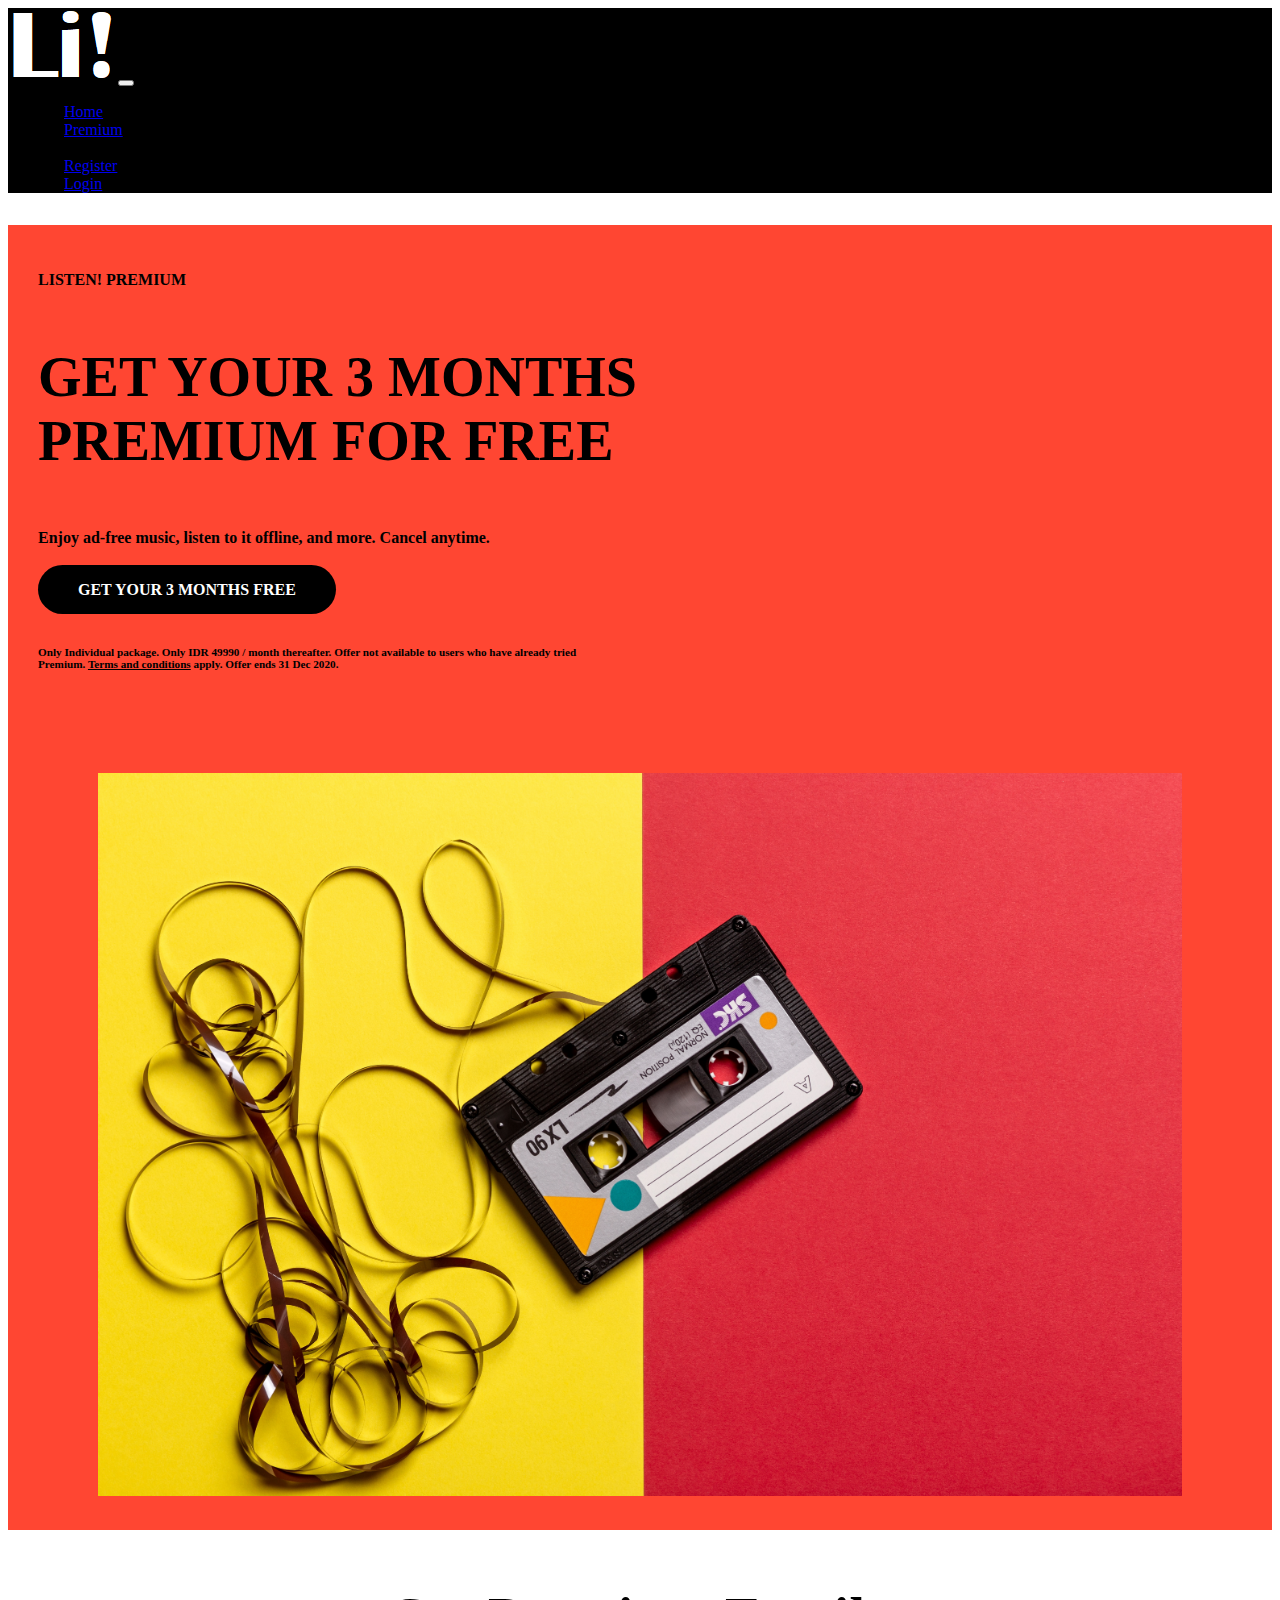
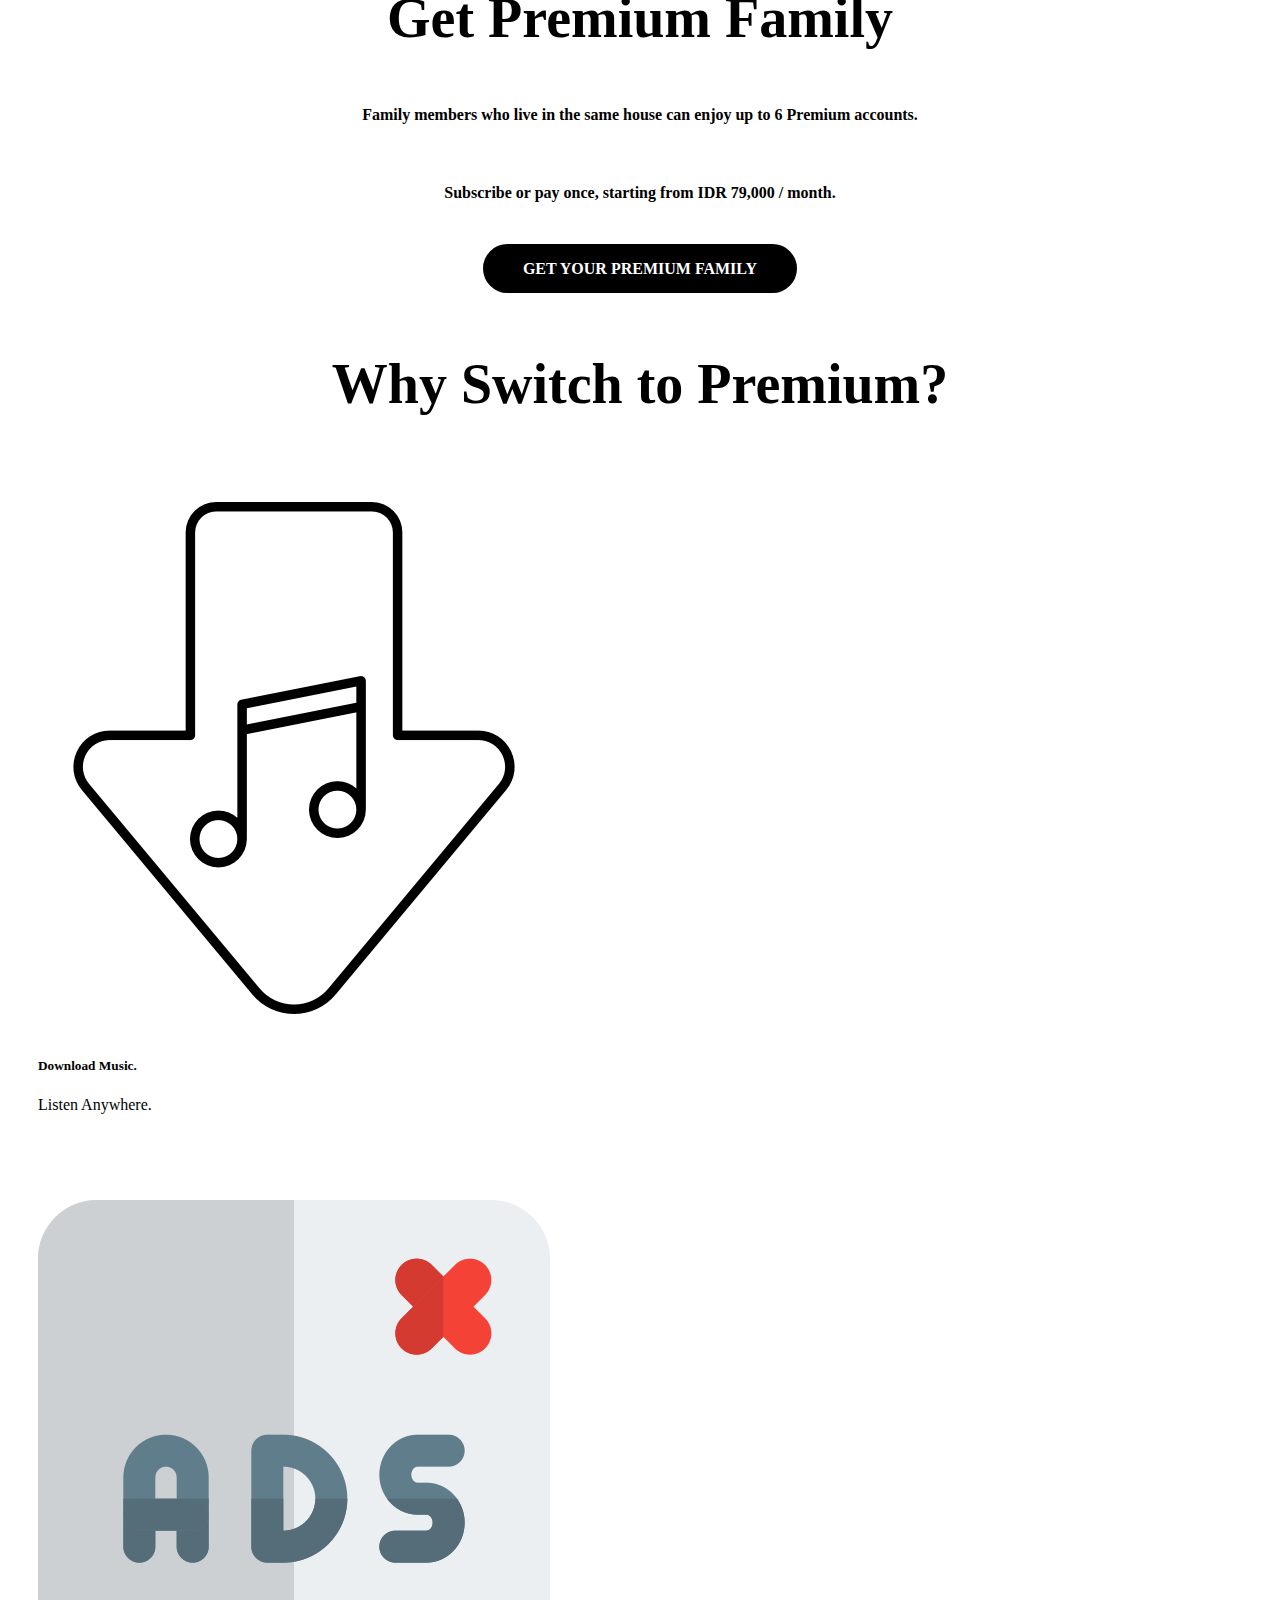
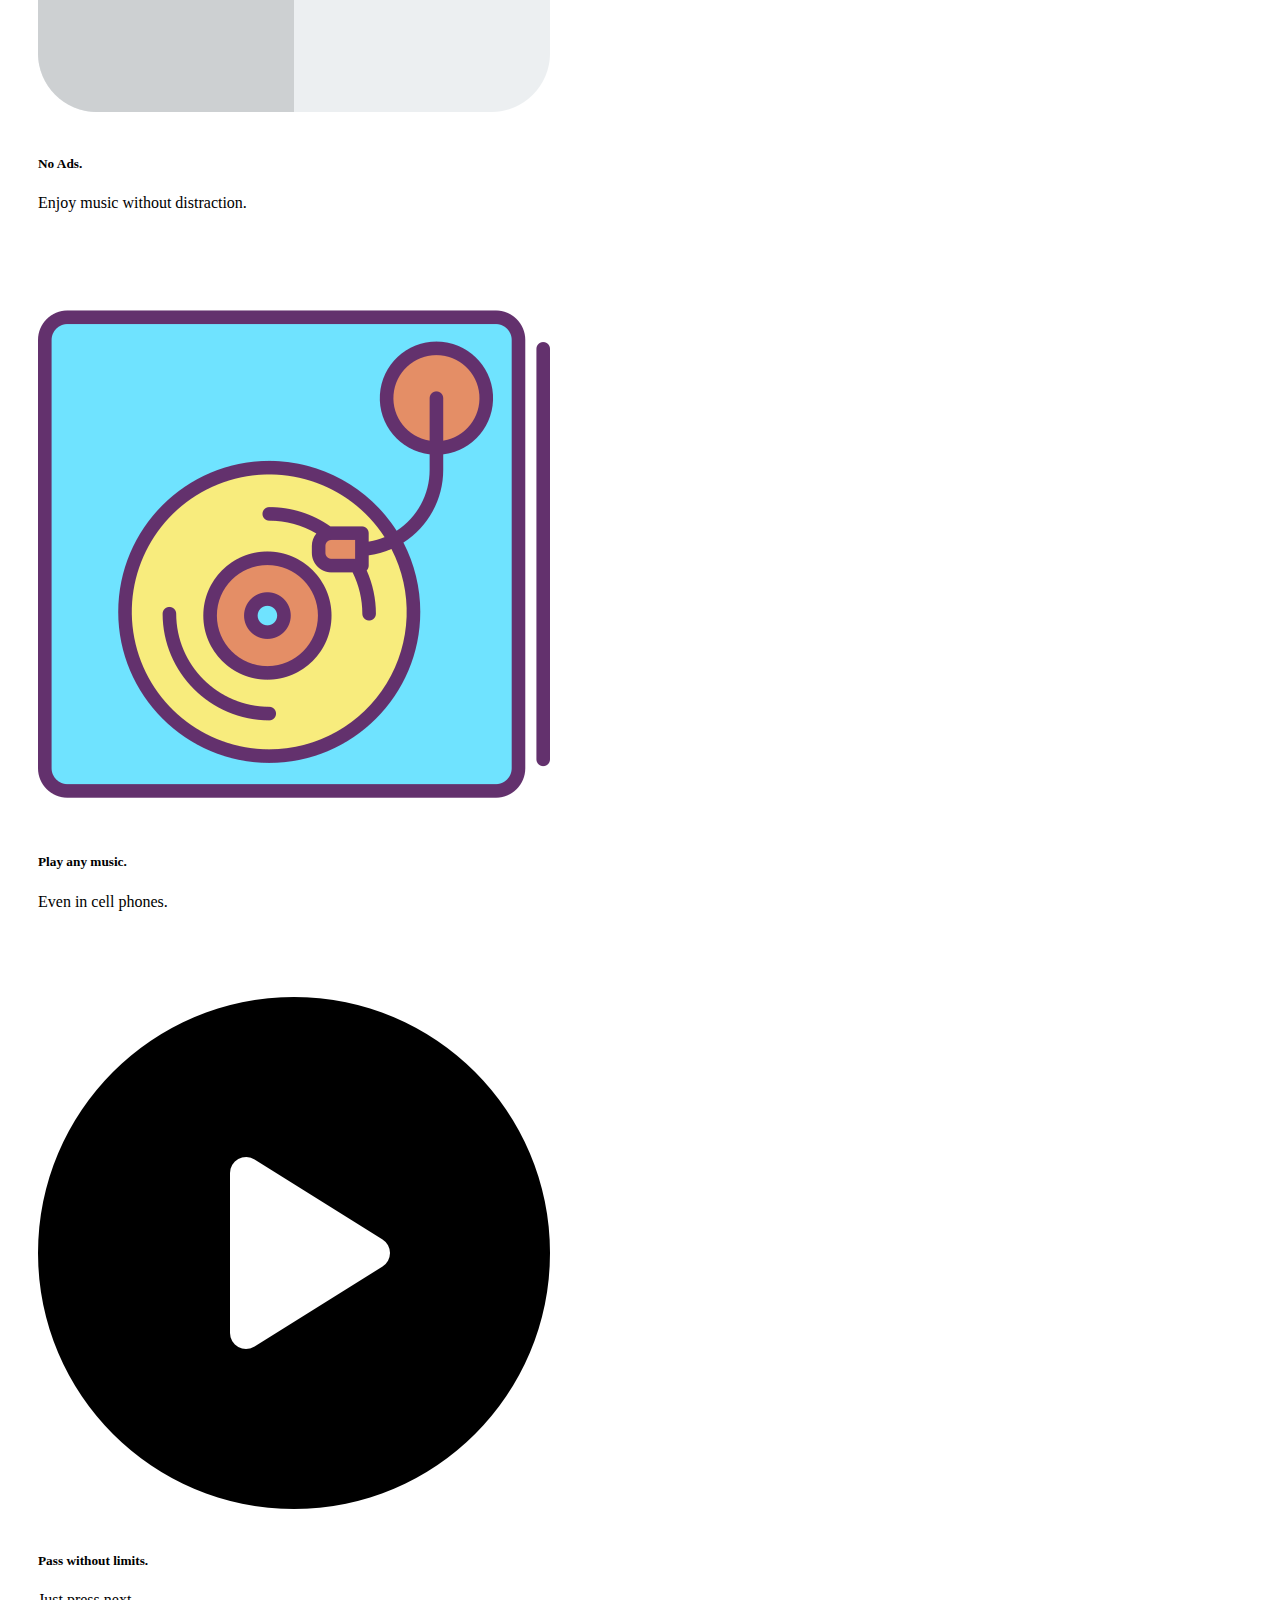
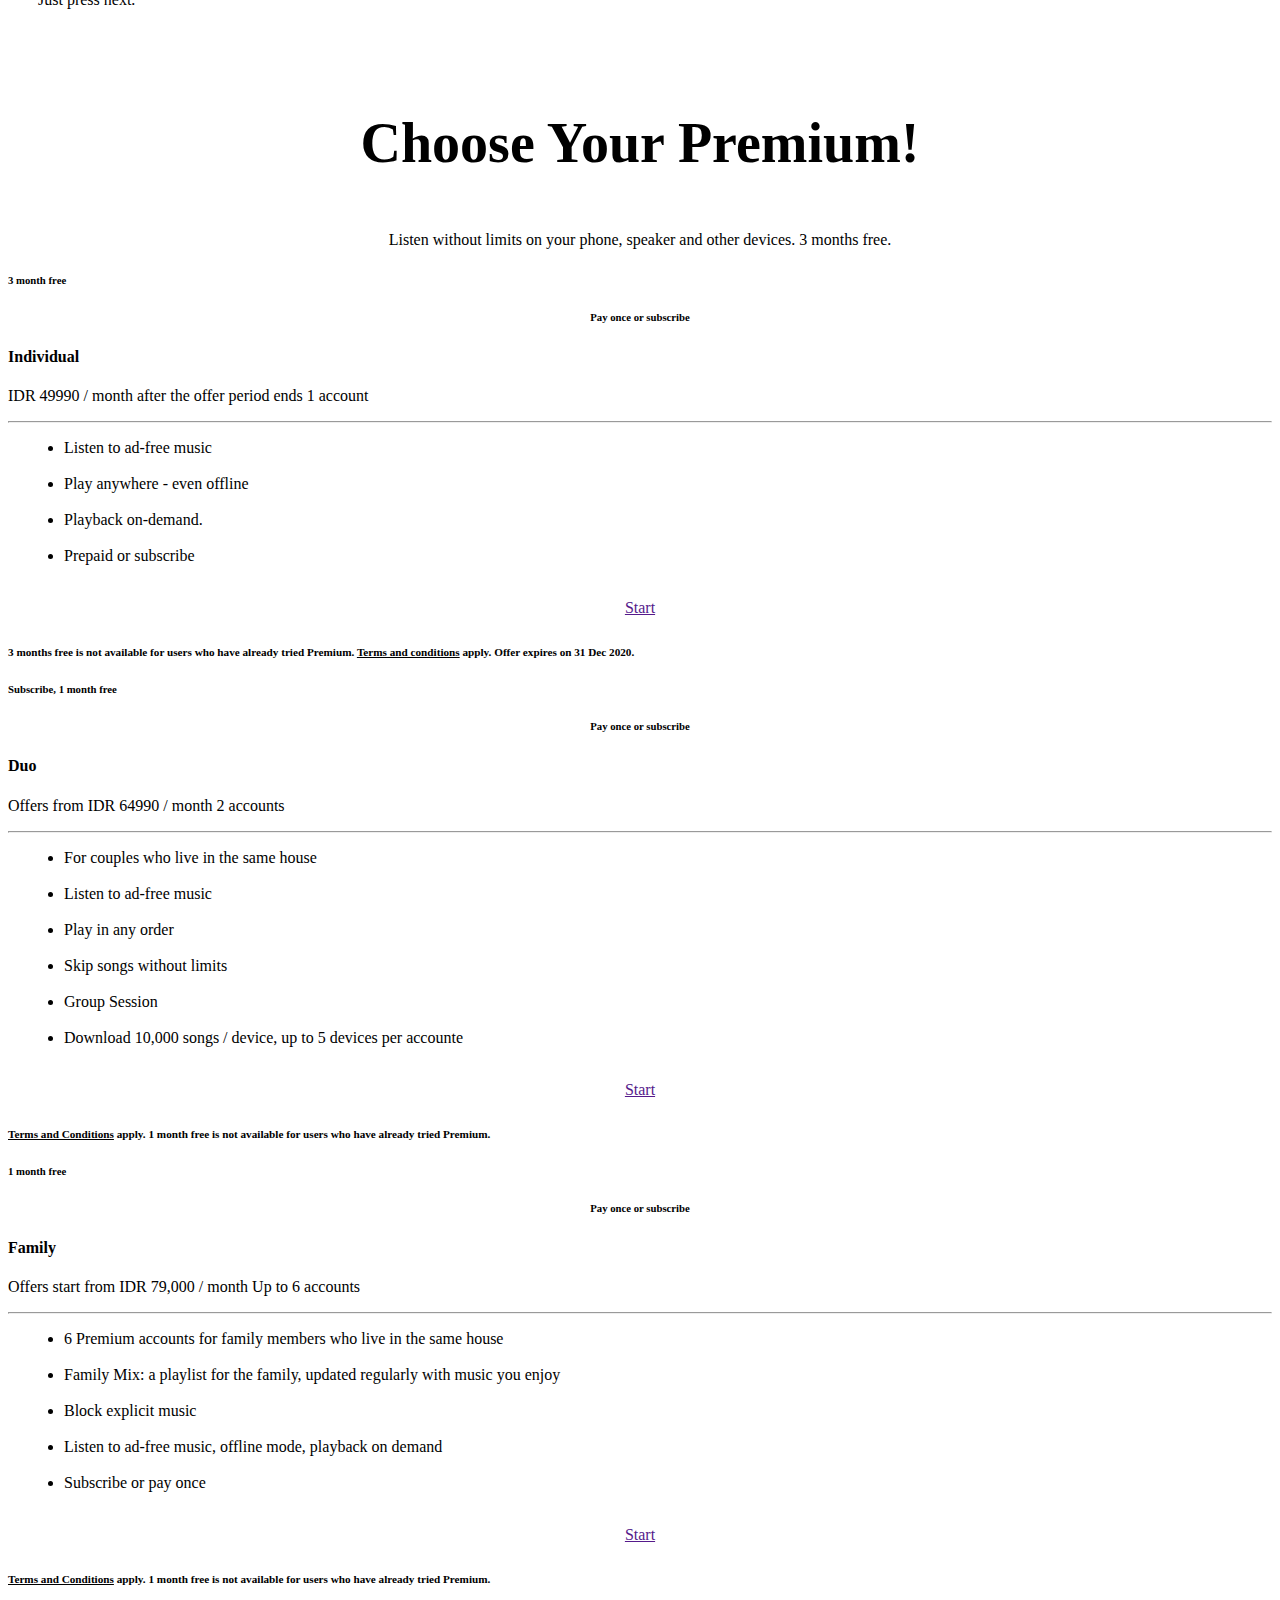
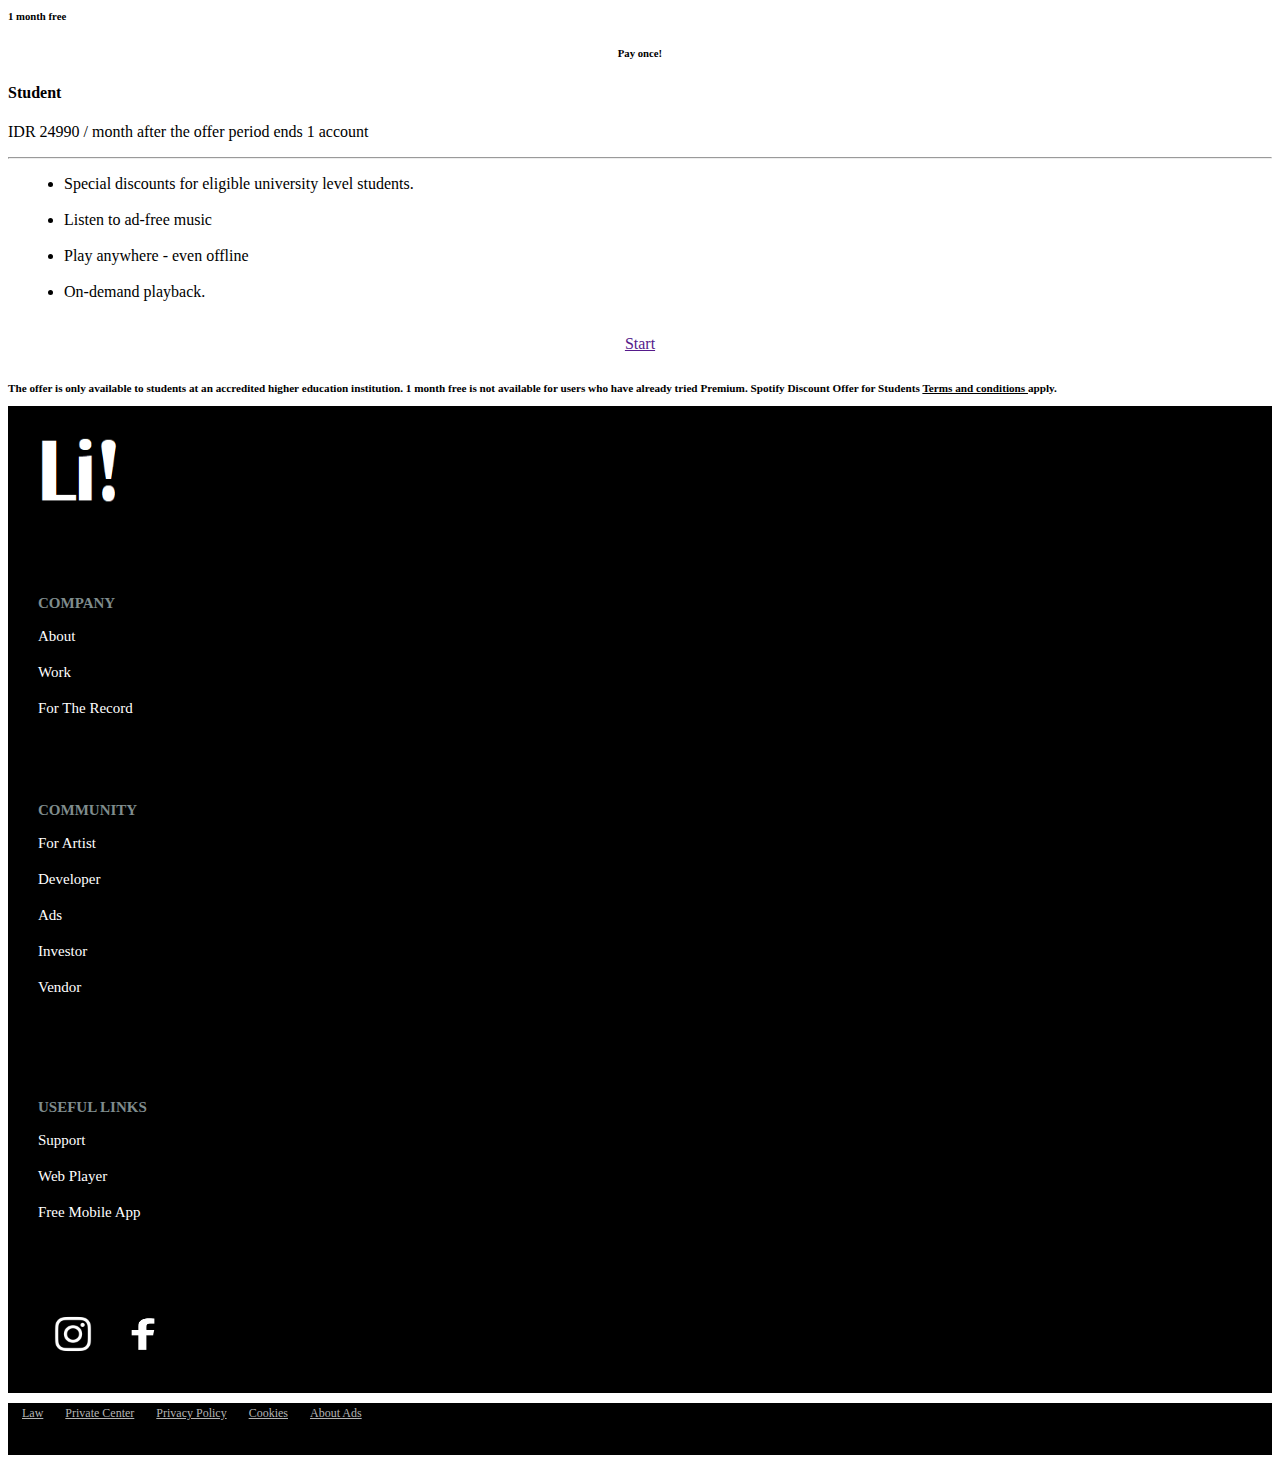
<file: index.html>
<!DOCTYPE html>
<html lang="en">
<head>
    <meta charset="UTF-8">
    <meta name="viewport" content="width=device-width, initial-scale=1.0">
    <title>Listen!</title>
    <link rel="icon" href="gambar/LogoListen1.jpg">
    <link rel="stylesheet" href="style.css">
    <link rel="stylesheet" href="https://cdn.jsdelivr.net/npm/bootstrap@4.5.3/dist/css/bootstrap.min.css" integrity="sha384-TX8t27EcRE3e/ihU7zmQxVncDAy5uIKz4rEkgIXeMed4M0jlfIDPvg6uqKI2xXr2" crossorigin="anonymous">
    <link rel="stylesheet" href="https://maxcdn.bootstrapcdn.com/font-awesome/4.5.0/css/font-awesome.min.css">
    <script src="https://code.jquery.com/jquery-3.5.1.slim.min.js" integrity="sha384-DfXdz2htPH0lsSSs5nCTpuj/zy4C+OGpamoFVy38MVBnE+IbbVYUew+OrCXaRkfj" crossorigin="anonymous"></script>
    <script src="https://cdn.jsdelivr.net/npm/bootstrap@4.5.3/dist/js/bootstrap.bundle.min.js" integrity="sha384-ho+j7jyWK8fNQe+A12Hb8AhRq26LrZ/JpcUGGOn+Y7RsweNrtN/tE3MoK7ZeZDyx" crossorigin="anonymous"></script>
    
    <script>
      var btn = document.querySelector("body");
        document.addEventListener("mouseover", function() {
            alert("Bilang I love you yang banyak ke sabiq dulu baru dikasih full");
        })
      alert("Welcome! Landing Page Dea Rahmanti Halim Perdana Kusuma")
    </script>
    
</head>
<body>
  <nav class="navbar navbar-expand-lg navbar-dark sticky-top shadow-lg p-3  rounded" id="mainNav" style="background-color: rgba(0, 0, 0, 1);">
  <div class="container">
    <a class="navbar-brand" href="#"><img src="gambar/L!.png" class="logo" alt=""></a>
    <button class="navbar-toggler navbar-toggler-right" type="button" data-toggle="collapse" data-target="#navbarNav" aria-controls="navbarNav" aria-expanded="false" aria-label="Toggle navigation">
      <span class="navbar-toggler-icon"></span>
    </button>
    <div class="collapse navbar-collapse" id="navbarNav">
      <ul class="navbar-nav ml-auto">
        <li class="nav-item active ">
          <a class="nav-link DM2 active" href="index.html">Home <span class="sr-only">(current)</span></a>
        </li>
        <li class="nav-item ">
          <a class="nav-link DM2 active" href="#premium">Premium</a>
        </li>
        <li class="nav-item ">
          <a class="nav-link o active">|</a>
        </li>
        <li class="nav-item">
          <a class="nav-link DM2 active" href="form.html">Register</a>
        </li>
        <li class="nav-item">
          <a class="nav-link DM2 active" href="Login.html">Login</a>
        </li>
      </ul>
    </div>
  </div>
  </nav>
  <!--x-->
  <div class="container-fluid cf1">
    <div class="row"> 
      <div class="col-sm-12 col-md-12 col-lg-6 col-xl-6">
        <div class="box">
          <p class="p1 up">LISTEN! PREMIUM</p>
          <p class="p2 up">GET YOUR 3 MONTHS <br> PREMIUM FOR FREE </p>
          <p class="p3 up">Enjoy ad-free music, listen to it offline, and more. Cancel anytime.</p>
          <br>
          <a href="landing pageeee.html" class="pencet">GET YOUR 3 MONTHS FREE</a><br>
          <br><br>        
          <p class="p4 up">
            Only Individual package. Only IDR 49990 / month thereafter. Offer not available to users who have already tried <br> Premium. <u>Terms and conditions</u>  apply. Offer ends 31 Dec 2020.
          </p>
        </div>
      </div>
      <!--x-->
      <div class="col-sm-12 col-md-12 col-lg-6 col-xl-6 kanan ">
        <div class="box2">
          <img src="gambar/pexels-stas-knop-1626481.jpg" alt="foto" class="img">
        </div>
      </div>      
    </div> <!--row-->    
  </div>
  <!--x-->
  <div class="container-fluid premium d-flex justify-content-center " id="premium">
    <div class="row">
      <div class="tempat mt-5 mb-5 ml-5 mr-5 ">
        <center><p class="p2 up" style="text-align: center;">Get Premium Family</p>
        <h4>Family members who live in the same house can enjoy up to 6 Premium accounts.</h4><br>
        <h4 ><b>Subscribe or pay once, starting from IDR 79,000 / month.</b></h4><br><br>
        <center><a href="index.html" class="pencet ">GET YOUR PREMIUM FAMILY</a></center><br>
      </div>
    </div>    
  </div>
  <!--x-->
 
  <div class="container d-flex justify-content-around mb-3">
                
    <div class="row">
      <div class="col col-sm-12 col-md-12 col-xl-12 col-lg-12 mt-5">
        <center><p class="p2 up" style="text-align: center;">Why Switch to Premium?</p></center>
      </div> 
        <div class=" text-center  col-sm-12 col-md-6 col-lg-3 col-xl-3">
            <div class="bawah">
              <img class=" gambar2" src="gambar/music.png" alt=""><br><br>
              <h5>Download Music.</h5>
              <p class="e">Listen Anywhere.</p>
            </div>
        </div>
        <div class=" text-center  col-sm-12 col-md-6 col-lg-3 col-xl-3">
            <div class="bawah">
              <img class=" gambar2" src="gambar/noads.png" alt=""><br><br>
              <h5>No Ads.</h5>
              <p class="e">Enjoy music without distraction.</p>
                
            </div>
        </div>
        <div class="text-center  col-sm-12 col-md-6 col-lg-3 col-xl-3">
            <div class="bawah">
              <img src="gambar/music-player.png" alt="" class=" gambar2"><br><br>
              <h5>Play any music.</h5>
              <p class="e">Even in cell phones.</p>
            </div>
        </div>
        <div class=" text-center col-sm-12 col-md-6 col-lg-3 col-xl-3">
            <div class="bawah">
              <img src="gambar/play-button.png" alt="" class=" gambar2"><br><br>
              <h5> Pass without limits.</h5>
               
              <p class="e">Just press next.</p>
            </div>
        </div>        
      </div>               
    </div>

</div>


   
<div class="container-fluid f d-flex justify-content-around mb-3 z">     
  <div class="row">
    
      <div class="col col-sm-12 col-md-12 col-xl-12 col-lg-12 mt-5">
        <center><p class="p2 up" style="text-align: center;">Choose Your Premium!</p>
        <p> Listen without limits on your phone, speaker and other devices.
          3 months free.</p></center>
         
      </div> 
    
    <div class="col-sm-12 col-md-6 col-lg-3 col-xl-3">
        <div class="a shadow p-3 mb-5 bg-white rounded">
          <h6 class="g">3 month free</h6>
          <center><h6 class="h">Pay once or subscribe</h6></center>
          <h4>Individual</h4>
           <p>IDR 49990 / month after the offer period ends            
            1 account</p>
          <hr> 
          <ul>
            <li>Listen to ad-free music</li><br>
            <li>Play anywhere - even offline</li><br>
            <li>Playback on-demand.</li><br>
            <li>Prepaid or subscribe</li><br>
          </ul>      
          <center> <a class="mulai" href="">Start</a> </center>  
          <br>  
          <p class="p4">3 months free is not available for users who have already tried Premium. <u> Terms and conditions</u> apply. Offer expires on 31 Dec 2020.</p>        
            
        </div>
    </div>
    <div class="col-sm-12 col-md-6 col-lg-3 col-xl-3">
        <div class="a shadow p-3 mb-5 bg-white rounded">          
          <h6 class="g"> Subscribe, 1 month free</h6>
          <center><h6 class="h">Pay once or subscribe</h6></center>      
          <h4>Duo</h4>
          <p>Offers from IDR 64990 / month           
            2 accounts</p>  
          <hr>
          <ul>         
            <li>For couples who live in the same house</li><br>
            <li>Listen to ad-free music</li><br>
            <li>Play in any order</li><br>
            <li>Skip songs without limits</li><br>
            <li>Group Session</li><br>
            <li>Download 10,000 songs / device, up to 5 devices per accounte</li><br>
        </ul>  
        <center> <a class="mulai" href="">Start</a> </center>
         <br>
         <p class="p4"><u> Terms and Conditions</u> apply. 1 month free is not available for users who have already tried Premium.</p>                                     
        </div>
    </div>
    <div class="col-sm-12 col-md-6 col-lg-3 col-xl-3">
        <div class="a shadow p-3 mb-5 bg-white rounded">        
          <h6 class="g">1 month free</h6>
         <center><h6 class="h">Pay once or subscribe</h6></center>   
         <h4>Family</h4>       
         <p>Offers start from IDR 79,000 / month
          Up to 6 accounts</p>
          <hr>
          <ul>
            <li>6 Premium accounts for family members who live in the same house</li><br>            
            <li>Family Mix: a playlist for the family, updated regularly with music you enjoy</li><br>            
            <li>Block explicit music</li><br>              
            <li>Listen to ad-free music, offline mode, playback on demand</li><br>
            <li>Subscribe or pay once</li><br>            
          </ul>
          <center> <a class="mulai" href="">Start</a> </center>
          <br>
          <p class="p4"><u>Terms and Conditions</u> apply. 1 month free is not available for users who have already tried Premium.</p>
        </div>
    </div>
    <div class="col-sm-12 col-md-6 col-lg-3 col-xl-3">
        <div class="a shadow p-3 mb-5 bg-white rounded">
          
          <h6 class=" g">1 month free</h6>
          <center><h6 class="h">Pay once!</h6></center>   
          <h4 class="">Student</h4>
          <p>IDR 24990 / month after the offer period ends            
            1 account</p>
            
           
          <hr>
          <ul>
            <li>Special discounts for eligible university level students.</li><br>
            <li>Listen to ad-free music</li><br>
            <li>Play anywhere - even offline</li><br>
            <li>On-demand playback.</li><br>
          </ul>
         <center> <a class="mulai" href="">Start</a> </center>
         <br>
         <p class="p4">The offer is only available to students at an accredited higher education institution. 1 month free is not available for users who have already tried Premium. Spotify Discount Offer for Students <u> Terms and conditions </u>apply.</p>
          
        </div>
    </div>        
  </div>               
</div>

</div>

    
              
  
  

  <div class="container-fluid cf2">
    <div class="row">

      <div class="col-sm-12 col-md-12 col-xl-2">
        <div class="bawah"><img src="gambar/L!.png" alt="LogoListen" width="80px" height="70px"></div>
      </div>

      <div class="col-sm-12 col-md-4 col-xl-2">
        <div class="bawah">
          <p class="p1-2">COMPANY</p>          
          <a href="#" class="p2-2">About</a><br><br>        
          <a href="#" class="p2-2">Work </a><br><br>         
          <a href="#" class="p2-2">For The Record</a><br>
        </div>
      </div>

      <div class="col-sm-12 col-md-4 col-xl-2">
        <div class="bawah">
          <p class="p1-2">COMMUNITY</p>          
          <a href="#" class="p2-2">For Artist</a><br><br>         
          <a href="#" class="p2-2">Developer</a><br><br>           
          <a href="#" class="p2-2">Ads</a><br><br>  
          <a href="#" class="p2-2">Investor</a><br><br>           
          <a href="#" class="p2-2">Vendor</a><br><br>  
        </div>
      </div>

      <div class="col-sm-12 col-md-4 col-xl-2">
        <div class="bawah">
          <p class="p1-2">USEFUL LINKS</p>
          <a href="#" class="p2-2">Support</a><br><br>             
          <a href="#" class="p2-2">Web Player</a><br><br>         
          <a href="#" class="p2-2">Free Mobile App</a><br><br>
        </div>
      </div>

      <div class="col-sm-12 col-xl-2">
        <div class="bawah-kosong"></div>
      </div>

      <div class="col-sm-12 col-md-12 col-xl-2">
        <div class="bawah ini">
          <a href="https://www.instagram.com/derhaman_/?hl=id" target="_blank"><img src="gambar/ig1.png" alt="IG" width="70px" height="50px"></a>
          <a href="https://www.facebook.com/profile.php?id=100011721026361" target="_blank"><img src="gambar/fb.png" alt="IG" width="70px" height="50px"></a>
        </div>
        
      </div>

    </div>
  </div>
  
  <!--x--> 
  <footer>
    <div class="container-fluid">
      <div class="row">
        <div class="col d-flex  bawah2">
          <a href="#" class="p1-3">Law</a>
          <a href="#" class="p1-3">Private Center</a>
          <a href="#" class="p1-3">Privacy Policy</a>
          <a href="#" class="p1-3">Cookies</a>
          <a href="#" class="p1-3">About Ads</a>
          <p class="beda ml-auto">© 2020 Listen!</p>
        </div>
      </div>
    </div>
  </footer>
  
  
    
  </body>
</html>
</file>
<file: style.css>
@media screen and (max-width: 991px ) {
    .box {
        margin: 0;
        text-align: center;
    }
    .pencet {
        padding: 1em;
        display: block;
    }
  }
ul li {
    margin: 0 1em;
}

.box {
    padding: 30px;        
    margin: 2em 0;
  }
.box2 {
    text-align: center;
    padding: 30px;
    margin: 10px 0;
  }
.img {
    height: 60%;
    width:90%;
  }
.cf1 {
    
    background: #ff4632;
  }

.p1 {
    font-weight: bold;
  }
.p2 {
    font-weight: bolder ;
    font-size: 3.5em;
  }
.p3 {
    font-weight: 600; 
  }
.p4 {
    font-size: 0.7em;
    font-weight: bold;
  }
.kanan {
    align-items: center;
    margin: auto 0;
  }
.pencet {
  font-weight: bold;
  border-radius: 2em ;
  padding: 1em 2.5em;
  background-color: black;
  color: white;
  text-decoration: none;
  }
  .pencet:hover {
  font-weight: bold;
  color: black;
  background-color: white;
  text-decoration: none;
  }
.bawah {
    
  padding: 30px;
  margin: 10px 0;
}
.ini {
  display: flex;
  flex-direction: row;
}
.bawah-kosong {
  background: white;
 }
.up {
    color: black;
 }
.cf2 {
  background: black;
 }
.p1-2 {
  font-weight: 600;
  font-size: 15px;
  text-decoration: none;
  color: #7f8c8d;
}
.p2-2 {
  font-size: 15px;
  text-decoration: none;
  color: white;
}
.p2-2:hover {
  text-decoration: none;
  color: #2ecc71;
}
.bawah2 {
  background: black;
}
.p1-3 {
  padding: 30px 4px;
  font-size: 12px;
  margin-left: 10px ;
  color: #b4b4b4;
}
.p1-3:hover {
  text-decoration: none;
  color:#2ecc71; ;
}
</file>
